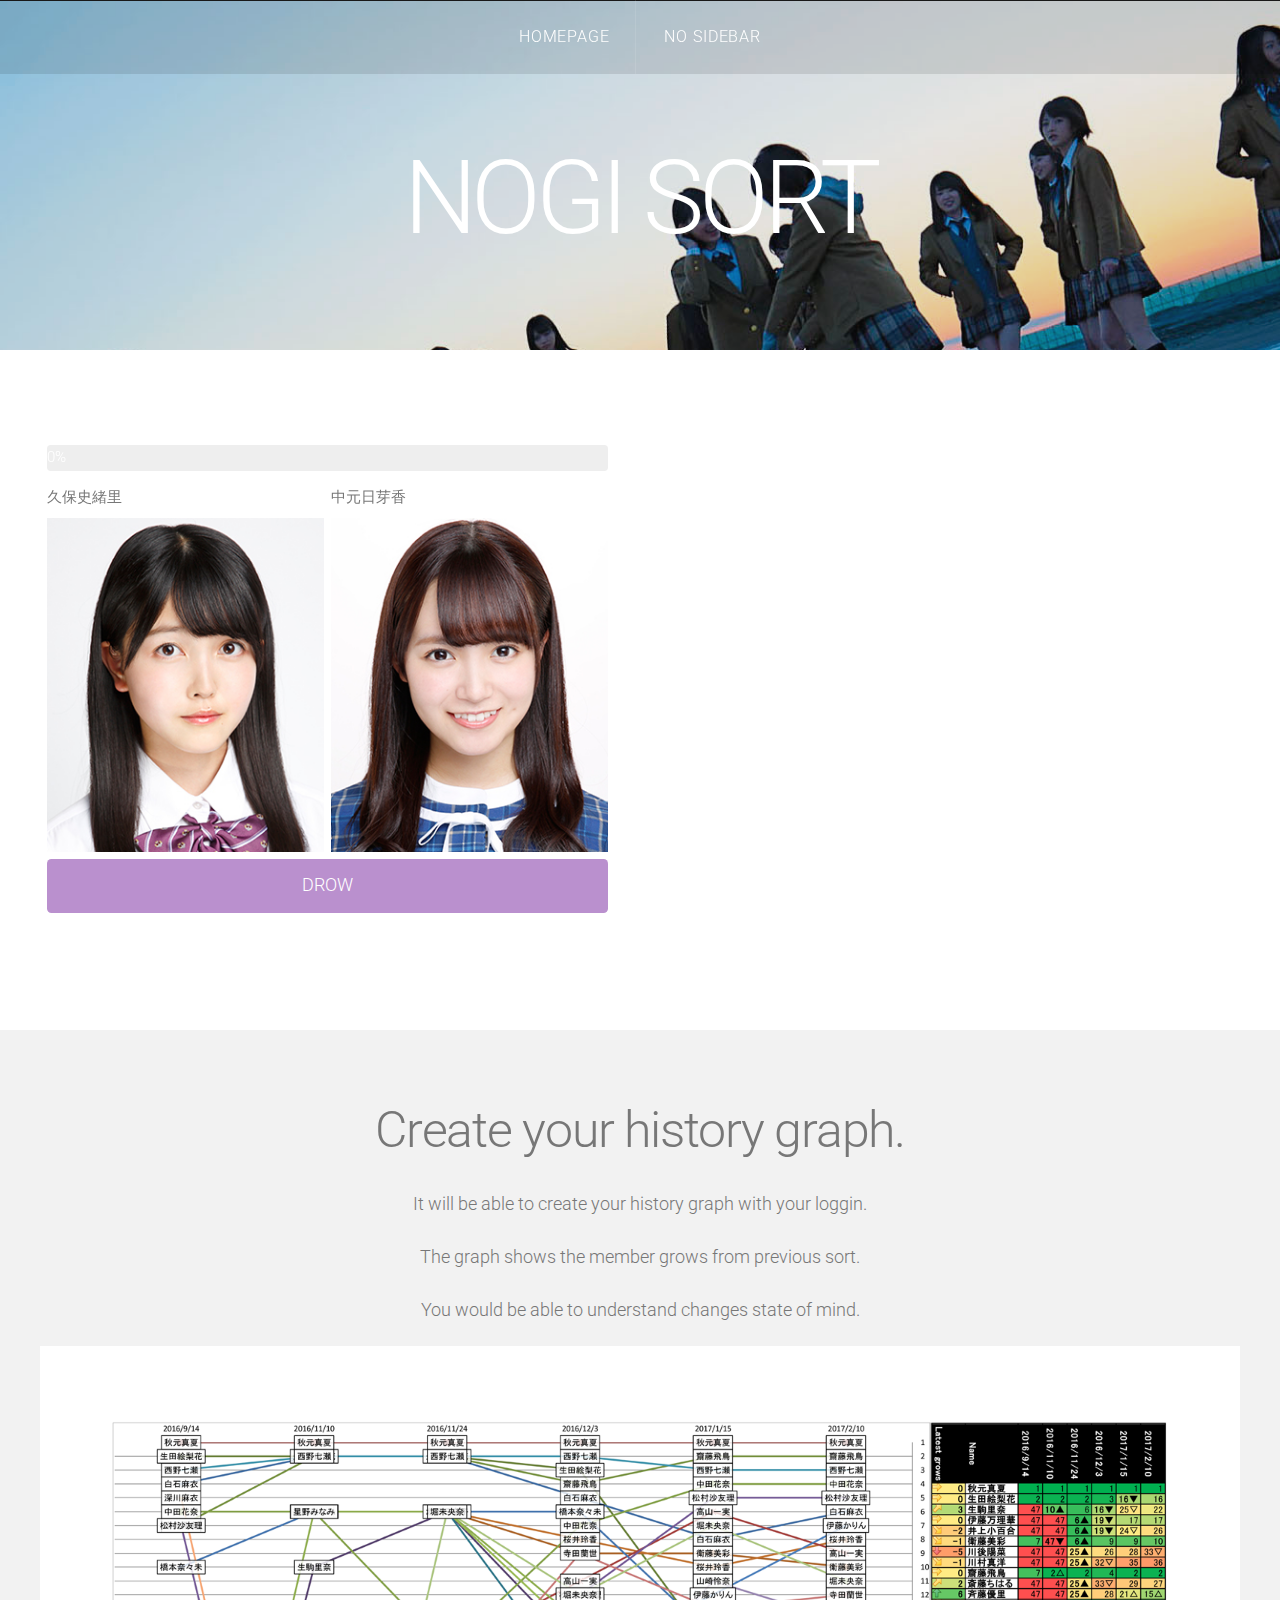
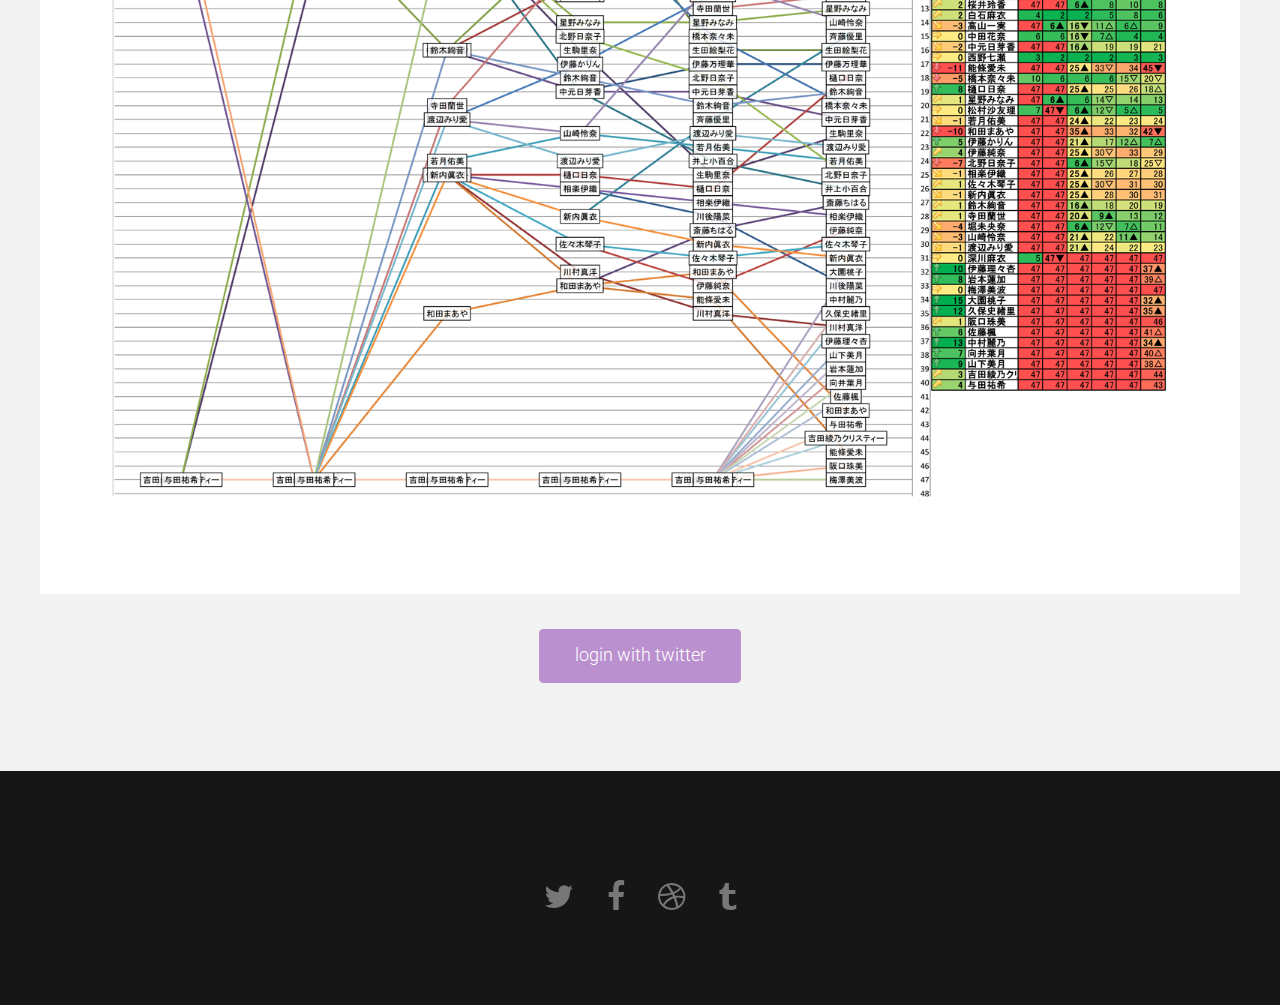
<file: mock/index.html>
<!DOCTYPE HTML>
<html>
	<head>
		<title>Nogi Sort</title>
		<meta http-equiv="content-type" content="text/html; charset=utf-8" />
		<meta name="description" content="" />
		<meta name="keywords" content="" />
		<link href='http://fonts.googleapis.com/css?family=Roboto:400,100,300,700,500,900' rel='stylesheet' type='text/css'>
		<script src="http://ajax.googleapis.com/ajax/libs/jquery/1.11.0/jquery.min.js"></script>
		<script src="js/skel.min.js"></script>
		<script src="js/skel-panels.min.js"></script>
		<script src="js/init.js"></script>
		<script src="js/modernizr.custom.js"></script>
		<script src="js/progressbar.js"></script>
		<link rel="stylesheet" type="text/css" href="css/bookblock.css" />
		<link rel="stylesheet" type="text/css" href="css/progressbar.css">
		<noscript>
			<link rel="stylesheet" href="css/skel-noscript.css" />
			<link rel="stylesheet" href="css/style.css" />
			<link rel="stylesheet" href="css/style-desktop.css" />
		</noscript>
	</head>
	<script type="text/javascript">
		var member1 = [], member2 = [];
		var isMember1BubbleStep = true, isMember2BubbleStep = false, isMergeStep = false;
		var sortedMember = [];
		var sortedMember1 = [], sortedMember2 = [];
		var tmp1;
		var cnt = 0;
		var prevFixCnt = 1;
		var memberLength = 0;
		var percentage = 0;
		var Member = function(key, name, img) {
			this.key = key;
			this.name = name;
			this.img = img;
		}
		var TempMember = function(member, battleRank, max, min) {
			this.member = member;
			this.battleRank = battleRank;
			this.max = max;
			this.min = min;
		}
		var members = [
			new Member(1, "秋元真夏", "images/nogi_prof/akimotomanatsu_prof.jpg"),
			new Member(2, "生田絵梨花", "images/nogi_prof/ikutaerika_prof.jpg"),
			new Member(3, "生駒里奈", "images/nogi_prof/ikomarina_prof.jpg"),
			new Member(4, "伊藤かりん", "images/nogi_prof/itoukarin_prof.jpg"),
			new Member(5, "伊藤純奈", "images/nogi_prof/itoujunna_prof.jpg"),
			new Member(6, "伊藤万理華", "images/nogi_prof/itoumarika_prof.jpg"),
			new Member(7, "井上小百合", "images/nogi_prof/inouesayuri_prof.jpg"),
			new Member(8, "衛藤美彩", "images/nogi_prof/etoumisa_prof.jpg"),
			new Member(9, "川後陽菜", "images/nogi_prof/kawagohina_prof.jpg"),
			new Member(10, "川村真洋", "images/nogi_prof/kawamuramahiro_prof.jpg"),
			new Member(11, "北野日奈子", "images/nogi_prof/kitanohinako_prof.jpg"),
			new Member(12, "齋藤飛鳥", "images/nogi_prof/saitouasuka_prof.jpg"),
			new Member(13, "斎藤ちはる", "images/nogi_prof/saitouchiharu_prof.jpg"),
			new Member(14, "斉藤優里", "images/nogi_prof/saitouyuuri_prof.jpg"),
			new Member(15, "相楽伊織", "images/nogi_prof/sagaraiori_prof.jpg"),
			new Member(16, "桜井玲香", "images/nogi_prof/sakuraireika_prof.jpg"),
			new Member(17, "佐々木琴子", "images/nogi_prof/sasakikotoko_prof.jpg"),
			new Member(18, "白石麻衣", "images/nogi_prof/shiraishimai_prof.jpg"),
			new Member(19, "新内眞衣", "images/nogi_prof/shinuchimai_prof.jpg"),
			new Member(20, "鈴木絢音", "images/nogi_prof/suzukiayane_prof.jpg"),
			new Member(21, "高山一実", "images/nogi_prof/takayamakazumi_prof.jpg"),
			new Member(22, "寺田蘭世", "images/nogi_prof/teradaranze_prof.jpg"),
			new Member(23, "中田花奈", "images/nogi_prof/nakadakana_prof.jpg"),
			new Member(24, "中元日芽香", "images/nogi_prof/nakamotohimeka_prof.jpg"),
			new Member(25, "西野七瀬", "images/nogi_prof/nishinonanase_prof.jpg"),
			new Member(26, "能條愛未", "images/nogi_prof/noujouami_prof.jpg"),
			new Member(27, "樋口日奈", "images/nogi_prof/higuchihina_prof.jpg"),
			new Member(28, "星野みなみ", "images/nogi_prof/hoshinominami_prof.jpg"),
			new Member(29, "堀未央奈", "images/nogi_prof/horimiona_prof.jpg"),
			new Member(30, "松村沙友理", "images/nogi_prof/matsumurasayuri_prof.jpg"),
			new Member(31, "山崎怜奈", "images/nogi_prof/yamazakirena_prof.jpg"),
			new Member(32, "若月佑美", "images/nogi_prof/wakatsukiyumi_prof.jpg"),
			new Member(33, "渡辺みり愛", "images/nogi_prof/watanabemiria_prof.jpg"),
			new Member(34, "和田まあや", "images/nogi_prof/wadamaaya_prof.jpg"),
			new Member(35, "伊藤理々杏", "images/nogi_prof/itouriria_prof.jpg"),
			new Member(36, "岩本蓮加", "images/nogi_prof/iwamotorenka_prof.jpg"),
			new Member(37, "梅澤美波", "images/nogi_prof/umezawaminami_prof.jpg"),
			new Member(38, "大園桃子", "images/nogi_prof/oozonomomoko_prof.jpg"),
			new Member(39, "久保史緒里", "images/nogi_prof/kuboshiori_prof.jpg"),
			new Member(40, "阪口珠美", "images/nogi_prof/sakaguchitamami_prof.jpg"),
			new Member(41, "佐藤楓", "images/nogi_prof/satoukaede_prof.jpg"),
			new Member(42, "中村麗乃", "images/nogi_prof/nakamurareno_prof.jpg"),
			new Member(43, "向井葉月", "images/nogi_prof/mukaihazuki_prof.jpg"),
			new Member(44, "山下美月", "images/nogi_prof/yamashitamizuki_prof.jpg"),
			new Member(45, "吉田綾乃クリスティー", "images/nogi_prof/yoshidaayanochristie_prof.jpg"),
			new Member(46, "与田祐希", "images/nogi_prof/yodayuuki_prof.jpg"),
			new Member(999, "深川麻衣", "images/nogi_prof/fukagawamai_prof.jpg"),
			new Member(998, "橋本奈々未", "images/nogi_prof/hashimotonanami_prof.jpg")
		];
		function preloadImg(memberArray) {
			for(var i = 0; i< memberArray.length; i++){
				$("<img>").attr("src", memberArray[i].img);
			}
		}
		function init() {
			preloadImg(members);
			memberLength = members.length;
			members = shuffle(members);
			member1 = members.slice(0, Math.floor(members.length / 2));
			member2 = members.slice(Math.floor(members.length / 2), members.length);
			members = member1;
			initTmpChampAndChallengerFromMembers();
		}
		function initTmpChampAndChallengerFromMembers() {
			var tmpChampion = members.pop();
			sortedMember[0] = [tmpChampion];
			var tmpChallenger = members.pop();
			tmp1 = new TempMember(tmpChallenger, 0, sortedMember.length, 0);
			updateDisplay(tmpChallenger, tmpChampion);
		}
		function initMergeFromMem12() {
			updateDisplay(sortedMember1[0][0], sortedMember2[0][0]);
		}
		function shuffle(array) {
			var n = array.length, t, i;
		  while (n) {
		    i = Math.floor(Math.random() * n--);
		    t = array[n];
		    array[n] = array[i];
		    array[i] = t;
		  }
		  return array;
		}
		function stepExecSort(isDrow, isLeftWin){
			updatePercentage();
			if (isMergeStep) {
				var isFinishMerge = pushSortedAndPrepareNextIfNeeded4Merge(isDrow, isLeftWin);
				if (isFinishMerge) {
					finishedSort();
					return true;
				}
				initMergeFromMem12();
			} else {
				updateMaxMin(isDrow, isLeftWin);
				var isFinishedBubbleSort = pushSortedAndPrepareNextTmpIfNeeded4Bubble(isDrow, isLeftWin);
				if (isFinishedBubbleSort) {
					finishedBubbleSort();
					return false;
				}
				prepareNextBattle();
			}
			return false;
		}
		function updatePercentage() {
			if (isMember1BubbleStep) {
				percentage = Math.floor(40 * (memberLength / 2 - members.length - 1) / (memberLength / 2)
				+ 40 / (memberLength / 2) * ((cnt - prevFixCnt) / (Math.LOG2E * Math.log(sortedMember.length) + 1)));
			} else if (isMember2BubbleStep) {
				percentage = Math.floor(40 + 40 * (memberLength / 2 - members.length - 1) / (memberLength / 2)
				+ 40 / (memberLength / 2) * ((cnt - prevFixCnt) / (Math.LOG2E * Math.log(sortedMember.length) + 1)));
			} else if (isMergeStep) {
				percentage = Math.floor(80 + 20 * (memberLength - (sortedMember1.length + sortedMember2.length)) / memberLength);
			}
		}
		function updateMaxMin(isDrow, isLeftWin) {
			if (isDrow) {
				tmp1.max = tmp1.battleRank;
				tmp1.min = tmp1.battleRank;
				return;
			}
			if (isLeftWin) {
				tmp1.max = tmp1.battleRank;
			} else {
				tmp1.min = tmp1.battleRank + 1;
			}
		}
		function pushSortedAndPrepareNextTmpIfNeeded4Bubble(isDrow, isLeftWin) {
			var isPushed = false;
			if (tmp1.max == tmp1.min) {
				if (isDrow) {
					sortedMember[tmp1.min].push(tmp1.member);
				} else {
					// it means fixed rank
					sortedMember.splice(tmp1.min, 0, [tmp1.member]);
				}
				isPushed = true;
			}

			if (isPushed) {
				prevFixCnt = cnt;
				// prepare next temp
				if (members.length == 0) {
					// it means sorted all member now finished sort
					return true;
				}
				var nextMember = members.pop();
				tmp1 = new TempMember(nextMember, Math.floor(sortedMember.length / 2), sortedMember.length, 0);
			} else {
				tmp1.battleRank = Math.floor((tmp1.max + tmp1.min) / 2)
			}
			return false;
		}
		function pushSortedAndPrepareNextIfNeeded4Merge(isDrow, isLeftWin) {
			if (isDrow) {
				sortedMember.push(sortedMember1.shift().concat(sortedMember2.shift()));
			} else if (isLeftWin) {
				sortedMember.push(sortedMember1.shift());
				if (sortedMember1 == 0) {
					sortedMember = sortedMember.concat(sortedMember2);
					sortedMember2 = [];
				}
			} else {
				sortedMember.push(sortedMember2.shift());
				if (sortedMember2 == 0) {
					sortedMember = sortedMember.concat(sortedMember1);
					sortedMember1 = [];
				}
			}
			if (sortedMember1.length == 0 && sortedMember2.length == 0) {
				return true;
			} else {
				return false;
			}
		}
		function prepareNextBattle() {
			var nextTargetRank = tmp1.battleRank;
			updateDisplay(tmp1.member, sortedMember[nextTargetRank][0]);
		}
		function finishedBubbleSort() {
			if (isMember1BubbleStep) {
				isMember1BubbleStep = false;
				isMember2BubbleStep = true;
				members = member2;
				sortedMember1 = sortedMember;
				sortedMember = []
				initTmpChampAndChallengerFromMembers();
			} else if (isMember2BubbleStep) {
				isMember2BubbleStep = false;
				isMergeStep = true;
				sortedMember2 = sortedMember;
				sortedMember = [];
				initMergeFromMem12();
			}
		}
		function finishedSort() {
			var html =
				"<table>" +
					"<tr>" +
						"<th>Rank</th>" +
						"<th>Name</th>" +
					"</tr>";

			for (var i = 0, rank = 1; i < sortedMember.length; i++) {
				var thisRank = rank;
				for (var j = 0; j < sortedMember[i].length; j++, rank++) {
					html = html +
						"<tr>" +
							"<td>" + thisRank + "</td>" +
							"<td>" + sortedMember[i][j].name + "</td>" +
						"</tr>";
				}
			}
			html = html +	"</table>";
			progressBar(100, $('#progressBar'));
			var sorterArea = document.getElementById("bb-custom-grid");
			sorterArea.innerHTML = html;
		}
		$(document).ready(function(){
			init();
		});
		$(window).load(function() {
			var image1BookBlock = $('#image1BookBlock');
			var image2BookBlock = $('#image2BookBlock');
			image1BookBlock.height($('#member1_2_img').height());
			image1BookBlock.width($('#member1_2_img').width());
			image2BookBlock.height($('#member1_2_img').height());
			image2BookBlock.width($('#member1_2_img').width());
		});
		function leftImgClick() {
			return stepExecSort(false, true);
	  }
		function rightImgClick() {
			return stepExecSort(false, false);
	  }
		function drowClick() {
			return stepExecSort(true, false);
	  }
		function updateDisplay(member1, member2) {
			cnt++;
			progressBar(percentage, $('#progressBar'));
			var mem1Name = document.getElementById("member1_name");
			mem1Name.innerHTML = member1.name;
			var mem2Name = document.getElementById("member2_name");
			mem2Name.innerHTML = member2.name;
			var mem1_1Img = document.getElementById("member1_1_img");
			var mem1_2Img = document.getElementById("member1_2_img");
			var mem2_1Img = document.getElementById("member2_1_img");
			var mem2_2Img = document.getElementById("member2_2_img");
			mem1_1Img.src = mem1_2Img.src;
			mem1_2Img.src = member1.img;
			mem2_1Img.src = mem2_2Img.src;
			mem2_2Img.src = member2.img;
		}
  </script>
	<body>
	<!-- Header -->
		<div id="header">
			<div id="nav-wrapper">
				<!-- Nav -->
				<nav id="nav">
					<ul>
						<li><a href="index.html">Homepage</a></li>
						<li class="active"><a href="no-sidebar.html">No Sidebar</a></li>
					</ul>
				</nav>
			</div>
			<div class="container">

				<!-- Logo -->
				<div id="logo">
					<h1><a href="#">NOGI SORT</a></h1>
				</div>
			</div>
		</div>
	<!-- Header -->

	<!-- Main -->
		<div id="main">
			<div id="content" class="container">

				<div class="row">
					<section class="6u">
						<div id="progressBar" class="default"><div></div></div>
						<ul class="bb-custom-grid" id="bb-custom-grid">
							<table width="100%">
								<tr>
									<td>
										<div id="member1_name">秋元真夏</div>
									</td>
									<td>
										<div id="member2_name">斎藤飛鳥</div>
									</td>
								</tr>
								<tr>
									<td width="50%">
										<div class="bb-bookblock" id="image1BookBlock">
											<div class="bb-item"><a href ="JavaScript:" class="image nogi"><img id="member1_1_img" src="images/nogi_prof/akimotomanatsu_prof.jpg"></a></div>
											<div class="bb-item"><a href ="JavaScript:" class="image nogi"><img id="member1_2_img" src="images/nogi_prof/etoumisa_prof.jpg"></a></div>
										</div>
									</td>
									<td width="50%">
										<div class="bb-bookblock" id="image2BookBlock">
											<div class="bb-item"><a href ="JavaScript:" class="image nogi"><img id="member2_1_img" src="images/nogi_prof/fukagawamai_prof.jpg"></a></div>
											<div class="bb-item"><a href ="JavaScript:" class="image nogi"><img id="member2_2_img" src="images/nogi_prof/hashimotonanami_prof.jpg"></a></div>
										</div>
									</td>
								</tr>
									<td colspan="2">
										<a href="JavaScript:" class="button drow" id="drowButton">DROW</a>
									</td>
								<tr>
							</tr>
							</table>
						</ul>
					</section>
					</div>
				</div>
			</div>
		</div>

	<!-- Featured -->
		<div id="featured">
			<div class="container">
				<header>
					<h2>Create your history graph.</h2>
				</header>
				<p>It will be able to create your history graph with your loggin.</p>
				<p>The graph shows the member grows from previous sort.</p>
				<p>You would be able to understand changes state of mind.</p>
				<a href="#" class="image nogi"><img src="images/sample_graph.png" alt=""></a>
				<a href="#" class="button button-style1">login with twitter</a>

			</div>
		</div>

	<!-- Tweet
		<div id="tweet">
			<div class="container">
				<section>
					<blockquote>&ldquo;May the Nogizaka 46 be with you...&rdquo;</blockquote>
				</section>
			</div>
		</div>
	<!-- /Tweet -->

	<!-- Footer -->
		<div id="footer">
			<div class="container">
				<section>
					<ul class="contact">
						<li><a href="#" class="fa fa-twitter"><span>Twitter</span></a></li>
						<li class="active"><a href="#" class="fa fa-facebook"><span>Facebook</span></a></li>
						<li><a href="#" class="fa fa-dribbble"><span>Pinterest</span></a></li>
						<li><a href="#" class="fa fa-tumblr"><span>Google+</span></a></li>
					</ul>
				</section>
			</div>
		</div>
		<!-- /Footer -->
		<script src="js/jquerypp.custom.js"></script>
		<script src="js/jquery.bookblock.js"></script>
		<script>
			var Page = (function() {
				var $grid = $( '#bb-custom-grid' );
				var executeAnimationIfNeeded = function(){
					if($('#member1_1_img').attr("src").indexOf($('#member1_2_img').attr("src")) < 0) {
						$('#image1BookBlock').bookblock('next');
					}
					if($('#member2_1_img').attr("src").indexOf($('#member2_2_img').attr("src")) < 0) {
						$('#image2BookBlock').bookblock('next');
					}
				}
				$('#image1BookBlock').on('click',function(){
					if(!leftImgClick()) {
						executeAnimationIfNeeded();
					}
				});
				$('#image2BookBlock').on('click',function(){
					if(!rightImgClick()) {
						executeAnimationIfNeeded();
					}
				});
				$('#drowButton').on('click',function(){
					if(!drowClick()) {
						executeAnimationIfNeeded();
					}
				});
				return {
					init : function() {
						$grid.find( 'div.bb-bookblock' ).each( function( i ) {
							var $bookBlock = $( this ),
								bb = $bookBlock.bookblock( {
									speed : 200,
									shadows : true
								} );
						});
					}
				};

			})();
		</script>
		<script>
				Page.init();
		</script>
	</body>
</html>
</file>
<file: mock/css/bookblock.css>
.bb-bookblock {
	/*width: auto;
	height: auto;*/
	margin: 0;
	position: relative;
	z-index: 100;
	-webkit-perspective: 1300px;
	perspective: 1300px;
	-webkit-backface-visibility: hidden;
	backface-visibility: hidden;
}

/*.bb-bookblock {
	width: 400px;
	height: 300px;
	margin: 0 auto;
	position: relative;
	z-index: 100;
	-webkit-perspective: 1300px;
	perspective: 1300px;
	-webkit-backface-visibility: hidden;
	backface-visibility: hidden;
}*/

.bb-page {
	position: absolute;
	-webkit-transform-style: preserve-3d;
	transform-style: preserve-3d;
	-webkit-transition-property: -webkit-transform;
	transition-property: transform;
}

.bb-vertical .bb-page {
	width: 50%;
	height: 100%;
	left: 50%;
	-webkit-transform-origin: left center;
	transform-origin: left center;
}

.bb-horizontal .bb-page {
	width: 100%;
	height: 50%;
	top: 50%;
	-webkit-transform-origin: center top;
	transform-origin: center top;
}

.bb-page > div,
.bb-outer,
.bb-content,
.bb-inner {
	position: absolute;
	height: 100%;
	width: 100%;
	top: 0;
	left: 0;
	-webkit-backface-visibility: hidden;
	backface-visibility: hidden;
}

.bb-vertical .bb-content {
	width: 200%;
}

.bb-horizontal .bb-content {
	height: 200%;
}

.bb-page > div {
	width: 100%;
	-webkit-transform-style: preserve-3d;
	transform-style: preserve-3d;
}

.bb-vertical .bb-back {
	-webkit-transform: rotateY(-180deg);
	transform: rotateY(-180deg);
}

.bb-horizontal .bb-back {
	-webkit-transform: rotateX(-180deg);
	transform: rotateX(-180deg);
}

.bb-outer {
	width: 100%;
	overflow: hidden;
	z-index: 999;
}

.bb-overlay,
.bb-flipoverlay {
	background-color: rgba(0, 0, 0, 0.7);
	position: absolute;
	top: 0px;
	left: 0px;
	width: 100%;
	height: 100%;
	opacity: 0;
}

.bb-flipoverlay {
	background-color: rgba(0, 0, 0, 0.2);
}

.bb-bookblock.bb-vertical > div.bb-page:first-child,
.bb-bookblock.bb-vertical > div.bb-page:first-child .bb-back {
	-webkit-transform: rotateY(180deg);
	transform: rotateY(180deg);
}

.bb-bookblock.bb-horizontal > div.bb-page:first-child,
.bb-bookblock.bb-horizontal > div.bb-page:first-child .bb-back {
	-webkit-transform: rotateX(180deg);
	transform: rotateX(180deg);
}

/* Content display */
.bb-content {
	background: #fff;
}

.bb-vertical .bb-front .bb-content {
	left: -100%;
}

.bb-horizontal .bb-front .bb-content {
	top: -100%;
}

/* Flipping classes */
.bb-vertical .bb-flip-next,
.bb-vertical .bb-flip-initial {
	-webkit-transform: rotateY(-180deg);
	transform: rotateY(-180deg);
}

.bb-vertical .bb-flip-prev {
	-webkit-transform: rotateY(0deg);
	transform: rotateY(0deg);
}

.bb-horizontal .bb-flip-next,
.bb-horizontal .bb-flip-initial {
	-webkit-transform: rotateX(180deg);
	transform: rotateX(180deg);
}

.bb-horizontal .bb-flip-prev {
	-webkit-transform: rotateX(0deg);
	transform: rotateX(0deg);
}

.bb-vertical .bb-flip-next-end {
	-webkit-transform: rotateY(-15deg);
	transform: rotateY(-15deg);
}

.bb-vertical .bb-flip-prev-end {
	-webkit-transform: rotateY(-165deg);
	transform: rotateY(-165deg);
}

.bb-horizontal .bb-flip-next-end {
	-webkit-transform: rotateX(15deg);
	transform: rotateX(15deg);
}

.bb-horizontal .bb-flip-prev-end {
	-webkit-transform: rotateX(165deg);
	transform: rotateX(165deg);
}

/*.bb-item {
	width: 100%;
	height: 100%;
	position: absolute;
	top: 0;
	left: 0;
	display: none;
	background: #fff;
}*/

/* No JS */
.no-js .bb-bookblock,
.no-js ul.bb-custom-grid li {
	width: auto;
	height: auto;
}

/*.no-js .bb-item {
	display: block;
	position: relative;
}*/
</file>
<file: mock/css/progressbar.css>
.default {
	margin:0.5em;
	background: #eee;
	/*border: 1px solid #111;*/
	border-radius: 0.25em;
	overflow: hidden;
	/*box-shadow: 0 0 5px #333;*/
}
/*.default {
	background: #292929;
	border: 1px solid #111;
	border-radius: 5px;
	overflow: hidden;
	box-shadow: 0 0 5px #333;
}*/
.default div {
	background-color: #BA90CE;
	background: -webkit-gradient(linear, 0% 0%, 0% 100%, from(#BA90CE), to(#BA90CE));
	background: -webkit-linear-gradient(top, #BA90CE, #BA90CE);
	background: -moz-linear-gradient(top, #BA90CE, #BA90CE);
	background: -ms-linear-gradient(top, #BA90CE, #BA90CE);
	background: -o-linear-gradient(top, #BA90CE, #BA90CE);
	color: #fff !important;
}
</file>
<file: mock/css/style.css>
/*
	Linear by TEMPLATED
    templated.co @templatedco
    Released for free under the Creative Commons Attribution 3.0 license (templated.co/license)
*/

@charset 'UTF-8';

@font-face{font-family:'FontAwesome';src:url('font/fontawesome-webfont.eot?v=4.0.1');src:url('font/fontawesome-webfont.eot?#iefix&v=4.0.1') format('embedded-opentype'),url('font/fontawesome-webfont.woff?v=4.0.1') format('woff'),url('font/fontawesome-webfont.ttf?v=4.0.1') format('truetype'),url('font/fontawesome-webfont.svg?v=4.0.1#fontawesomeregular') format('svg');font-weight:normal;font-style:normal}

/*********************************************************************************/
/* Basic                                                                         */
/*********************************************************************************/

	body
	{
		margin: 0;
		padding: 0;
		background: #161616;
	}

	body,input,textarea,select
	{
		font-family: 'Roboto', sans-serif;
		font-size: 11pt;
		font-weight: 300;
		line-height: 1.75em;
		color: #777;
	}

	h1,h2,h3,h4,h5,h6
	{
		font-weight: 300;
		color: #777;
	}

		h2
		{
			letter-spacing: -0.025em;
		}

		h1 a, h2 a, h3 a, h4 a, h5 a, h6 a
		{
			color: inherit;
			text-decoration: none;
		}

	strong, b
	{
		font-weight: 500;
		color: #000000;
	}

	em, i
	{
		font-style: italic;
	}

	a
	{
		text-decoration: none;
		color: #80BA8E;
	}

	a:hover
	{
		text-decoration: underline;
	}

	sub
	{
		position: relative;
		top: 0.5em;
		font-size: 0.8em;
	}

	sup
	{
		position: relative;
		top: -0.5em;
		font-size: 0.8em;
	}

	hr
	{
		border: 0;
		border-top: solid 1px #ddd;
		margin: 6em 0 0 0;
		padding: 6em 0 0 0;
	}

	table
	{
		border-collapse:separate;
		border-spacing:0.5em;
	}

	blockquote
	{
		border-left: solid 0.5em #ddd;
		padding: 1em 0 1em 2em;
		font-style: italic;
	}

	p, ul, ol, dl, table
	{
		margin-bottom: 1em;
	}

	header
	{
		margin-bottom: 1.6em;
	}

		header h2
		{
		}

		header .byline
		{
			display: block;
			margin: 1.5em 0 0 0;
			padding: 0 0 0.5em 0;
		}

	footer
	{
		margin-top: 1em;
	}

	br.clear
	{
		clear: both;
	}

	.pennant
	{
		color: #bbb;
	}

	/* Sections/Articles */

		section,
		article
		{
			margin-bottom: 3em;
		}

		section > :last-child,
		article > :last-child
		{
			margin-bottom: 0;
		}

		section:last-child,
		article:last-child
		{
			margin-bottom: 0;
		}

		.row > section,
		.row > article
		{
			margin-bottom: 0;
		}

	/* Images */

		.image
		{
			display: inline-block;
		}

			.image img
			{
				display: block;
				width: 100%;
			}

			/*.image.nogi
			{
				float: center;
				margin: 0 0.5em 0 0;
			}*/

			.image.featured
			{
				display: block;
				width: 100%;
				margin: 0 0 2em 0;
			}

			.image.full
			{
				display: block;
				width: 100%;
				margin-bottom: 2em;
			}

			.image.left
			{
				float: left;
				margin: 0 2em 2em 0;
			}

			.image.centered
			{
				display: block;
				margin: 0 0 2em 0;
			}

				.image.centered img
				{
					margin: 0 auto;
					width: auto;
				}

	/* Lists */

		ul.default
		{
			margin: 0;
			padding: 0em 0em 1.5em 0em;
			list-style: none;
		}

			ul.default li
			{
				padding: 0.60em 0em;
				font-size: 0.95em;
				border-top: 1px solid;
				border-color: rgba(0,0,0,.1);
			}

			ul.default li:first-child
			{
				padding-top: 0;
				border-top: none;
			}

			ul.default {
			}

		ul.style li {
			margin: 0;
			padding: 2em 0em 1.5em 0em;
			border-top: 1px solid;
			border-color: rgba(0,0,0,.1);
		}

		ul.style li:first-child
		{
			padding-top: 0;
			border-top: none;
		}

		ul.style img {
			float: left;
			margin-right: 20px;
		}

		ul.style a {
			color: #434343;
		}

		ul.style .posted {
			padding: 0em 0em 1em 0em;
			letter-spacing: 1px;
			text-transform: uppercase;
			font-size: 8pt;
			color: #A2A2A2;
		}

		ul.style .first {
			padding-top: 0px;
			border-top: none;
		}


	/* Buttons */

	.button
	{
		position: relative;
		display: inline-block;
		background: #BA90CE;
		padding: 0.8em 2em;
		text-decoration: none !important;
		font-size: 1.2em;
		font-weight: 300;
		color: #FFF !important;
		-moz-transition: color 0.35s ease-in-out, background-color 0.35s ease-in-out;
		-webkit-transition: color 0.35s ease-in-out, background-color 0.35s ease-in-out;
		-o-transition: color 0.35s ease-in-out, background-color 0.35s ease-in-out;
		-ms-transition: color 0.35s ease-in-out, background-color 0.35s ease-in-out;
		transition: color 0.35s ease-in-out, background-color 0.35s ease-in-out;
		text-align: center;
		border-radius: 0.25em;
	}

	.button:hover
	{
		background: #AA80CE;
		color: #FFF !important;
	}
/*bk original
	.button
	{
		position: relative;
		display: inline-block;
		background: #80BA8E;
		padding: 0.8em 2em;
		text-decoration: none !important;
		font-size: 1.2em;
		font-weight: 300;
		color: #FFF !important;
		-moz-transition: color 0.35s ease-in-out, background-color 0.35s ease-in-out;
		-webkit-transition: color 0.35s ease-in-out, background-color 0.35s ease-in-out;
		-o-transition: color 0.35s ease-in-out, background-color 0.35s ease-in-out;
		-ms-transition: color 0.35s ease-in-out, background-color 0.35s ease-in-out;
		transition: color 0.35s ease-in-out, background-color 0.35s ease-in-out;
		text-align: center;
		border-radius: 0.25em;
	}

	.button:hover
	{
		background: #70AA7E;
		color: #FFF !important;
	}
*/

/*********************************************************************************/
/* Icons                                                                         */
/* Powered by Font Awesome by Dave Gandy | http://fontawesome.io                 */
/* Licensed under the SIL OFL 1.1 (font), MIT (CSS)                              */
/*********************************************************************************/

	.fa
	{
		text-decoration: none;
	}

		.fa.solo
		{
		}

			.fa.solo span
			{
				display: none;
			}

		.fa:before
		{
			display:inline-block;
			font-family: FontAwesome;
			font-size: 1.25em;
			text-decoration: none;
			font-style: normal;
			font-weight: normal;
			line-height: 1;
			-webkit-font-smoothing:antialiased;
			-moz-osx-font-smoothing:grayscale;
		}

		.fa-lg{font-size:1.3333333333333333em;line-height:.75em;vertical-align:-15%}
		.fa-2x{font-size:2em}
		.fa-3x{font-size:3em}
		.fa-4x{font-size:4em}
		.fa-5x{font-size:5em}
		.fa-fw{width:1.2857142857142858em;text-align:center}
		.fa-ul{padding-left:0;margin-left:2.142857142857143em;list-style-type:none}.fa-ul>li{position:relative}
		.fa-li{position:absolute;left:-2.142857142857143em;width:2.142857142857143em;top:.14285714285714285em;text-align:center}.fa-li.fa-lg{left:-1.8571428571428572em}
		.fa-border{padding:.2em .25em .15em;border:solid .08em #eee;border-radius:.1em}
		.pull-right{float:right}
		.pull-left{float:left}
		.fa.pull-left{margin-right:.3em}
		.fa.pull-right{margin-left:.3em}
		.fa-spin{-webkit-animation:spin 2s infinite linear;-moz-animation:spin 2s infinite linear;-o-animation:spin 2s infinite linear;animation:spin 2s infinite linear}
		@-moz-keyframes spin{0%{-moz-transform:rotate(0deg)} 100%{-moz-transform:rotate(359deg)}}@-webkit-keyframes spin{0%{-webkit-transform:rotate(0deg)} 100%{-webkit-transform:rotate(359deg)}}@-o-keyframes spin{0%{-o-transform:rotate(0deg)} 100%{-o-transform:rotate(359deg)}}@-ms-keyframes spin{0%{-ms-transform:rotate(0deg)} 100%{-ms-transform:rotate(359deg)}}@keyframes spin{0%{transform:rotate(0deg)} 100%{transform:rotate(359deg)}}.fa-rotate-90{filter:progid:DXImageTransform.Microsoft.BasicImage(rotation=1);-webkit-transform:rotate(90deg);-moz-transform:rotate(90deg);-ms-transform:rotate(90deg);-o-transform:rotate(90deg);transform:rotate(90deg)}
		.fa-rotate-180{filter:progid:DXImageTransform.Microsoft.BasicImage(rotation=2);-webkit-transform:rotate(180deg);-moz-transform:rotate(180deg);-ms-transform:rotate(180deg);-o-transform:rotate(180deg);transform:rotate(180deg)}
		.fa-rotate-270{filter:progid:DXImageTransform.Microsoft.BasicImage(rotation=3);-webkit-transform:rotate(270deg);-moz-transform:rotate(270deg);-ms-transform:rotate(270deg);-o-transform:rotate(270deg);transform:rotate(270deg)}
		.fa-flip-horizontal{filter:progid:DXImageTransform.Microsoft.BasicImage(rotation=0, mirror=1);-webkit-transform:scale(-1, 1);-moz-transform:scale(-1, 1);-ms-transform:scale(-1, 1);-o-transform:scale(-1, 1);transform:scale(-1, 1)}
		.fa-flip-vertical{filter:progid:DXImageTransform.Microsoft.BasicImage(rotation=2, mirror=1);-webkit-transform:scale(1, -1);-moz-transform:scale(1, -1);-ms-transform:scale(1, -1);-o-transform:scale(1, -1);transform:scale(1, -1)}
		.fa-stack{position:relative;display:inline-block;width:2em;height:2em;line-height:2em;vertical-align:middle}
		.fa-stack-1x,.fa-stack-2x{position:absolute;left:0;width:100%;text-align:center}
		.fa-stack-1x{line-height:inherit}
		.fa-stack-2x{font-size:2em}
		.fa-inverse{color:#fff}
		.fa-glass:before{content:"\f000"}
		.fa-music:before{content:"\f001"}
		.fa-search:before{content:"\f002"}
		.fa-envelope-o:before{content:"\f003"}
		.fa-heart:before{content:"\f004"}
		.fa-star:before{content:"\f005"}
		.fa-star-o:before{content:"\f006"}
		.fa-user:before{content:"\f007"}
		.fa-film:before{content:"\f008"}
		.fa-th-large:before{content:"\f009"}
		.fa-th:before{content:"\f00a"}
		.fa-th-list:before{content:"\f00b"}
		.fa-check:before{content:"\f00c"}
		.fa-times:before{content:"\f00d"}
		.fa-search-plus:before{content:"\f00e"}
		.fa-search-minus:before{content:"\f010"}
		.fa-power-off:before{content:"\f011"}
		.fa-signal:before{content:"\f012"}
		.fa-gear:before,.fa-cog:before{content:"\f013"}
		.fa-trash-o:before{content:"\f014"}
		.fa-home:before{content:"\f015"}
		.fa-file-o:before{content:"\f016"}
		.fa-clock-o:before{content:"\f017"}
		.fa-road:before{content:"\f018"}
		.fa-download:before{content:"\f019"}
		.fa-arrow-circle-o-down:before{content:"\f01a"}
		.fa-arrow-circle-o-up:before{content:"\f01b"}
		.fa-inbox:before{content:"\f01c"}
		.fa-play-circle-o:before{content:"\f01d"}
		.fa-rotate-right:before,.fa-repeat:before{content:"\f01e"}
		.fa-refresh:before{content:"\f021"}
		.fa-list-alt:before{content:"\f022"}
		.fa-lock:before{content:"\f023"}
		.fa-flag:before{content:"\f024"}
		.fa-headphones:before{content:"\f025"}
		.fa-volume-off:before{content:"\f026"}
		.fa-volume-down:before{content:"\f027"}
		.fa-volume-up:before{content:"\f028"}
		.fa-qrcode:before{content:"\f029"}
		.fa-barcode:before{content:"\f02a"}
		.fa-tag:before{content:"\f02b"}
		.fa-tags:before{content:"\f02c"}
		.fa-book:before{content:"\f02d"}
		.fa-bookmark:before{content:"\f02e"}
		.fa-print:before{content:"\f02f"}
		.fa-camera:before{content:"\f030"}
		.fa-font:before{content:"\f031"}
		.fa-bold:before{content:"\f032"}
		.fa-italic:before{content:"\f033"}
		.fa-text-height:before{content:"\f034"}
		.fa-text-width:before{content:"\f035"}
		.fa-align-left:before{content:"\f036"}
		.fa-align-center:before{content:"\f037"}
		.fa-align-right:before{content:"\f038"}
		.fa-align-justify:before{content:"\f039"}
		.fa-list:before{content:"\f03a"}
		.fa-dedent:before,.fa-outdent:before{content:"\f03b"}
		.fa-indent:before{content:"\f03c"}
		.fa-video-camera:before{content:"\f03d"}
		.fa-picture-o:before{content:"\f03e"}
		.fa-pencil:before{content:"\f040"}
		.fa-map-marker:before{content:"\f041"}
		.fa-adjust:before{content:"\f042"}
		.fa-tint:before{content:"\f043"}
		.fa-edit:before,.fa-pencil-square-o:before{content:"\f044"}
		.fa-share-square-o:before{content:"\f045"}
		.fa-check-square-o:before{content:"\f046"}
		.fa-move:before{content:"\f047"}
		.fa-step-backward:before{content:"\f048"}
		.fa-fast-backward:before{content:"\f049"}
		.fa-backward:before{content:"\f04a"}
		.fa-play:before{content:"\f04b"}
		.fa-pause:before{content:"\f04c"}
		.fa-stop:before{content:"\f04d"}
		.fa-forward:before{content:"\f04e"}
		.fa-fast-forward:before{content:"\f050"}
		.fa-step-forward:before{content:"\f051"}
		.fa-eject:before{content:"\f052"}
		.fa-chevron-left:before{content:"\f053"}
		.fa-chevron-right:before{content:"\f054"}
		.fa-plus-circle:before{content:"\f055"}
		.fa-minus-circle:before{content:"\f056"}
		.fa-times-circle:before{content:"\f057"}
		.fa-check-circle:before{content:"\f058"}
		.fa-question-circle:before{content:"\f059"}
		.fa-info-circle:before{content:"\f05a"}
		.fa-crosshairs:before{content:"\f05b"}
		.fa-times-circle-o:before{content:"\f05c"}
		.fa-check-circle-o:before{content:"\f05d"}
		.fa-ban:before{content:"\f05e"}
		.fa-arrow-left:before{content:"\f060"}
		.fa-arrow-right:before{content:"\f061"}
		.fa-arrow-up:before{content:"\f062"}
		.fa-arrow-down:before{content:"\f063"}
		.fa-mail-forward:before,.fa-share:before{content:"\f064"}
		.fa-resize-full:before{content:"\f065"}
		.fa-resize-small:before{content:"\f066"}
		.fa-plus:before{content:"\f067"}
		.fa-minus:before{content:"\f068"}
		.fa-asterisk:before{content:"\f069"}
		.fa-exclamation-circle:before{content:"\f06a"}
		.fa-gift:before{content:"\f06b"}
		.fa-leaf:before{content:"\f06c"}
		.fa-fire:before{content:"\f06d"}
		.fa-eye:before{content:"\f06e"}
		.fa-eye-slash:before{content:"\f070"}
		.fa-warning:before,.fa-exclamation-triangle:before{content:"\f071"}
		.fa-plane:before{content:"\f072"}
		.fa-calendar:before{content:"\f073"}
		.fa-random:before{content:"\f074"}
		.fa-comment:before{content:"\f075"}
		.fa-magnet:before{content:"\f076"}
		.fa-chevron-up:before{content:"\f077"}
		.fa-chevron-down:before{content:"\f078"}
		.fa-retweet:before{content:"\f079"}
		.fa-shopping-cart:before{content:"\f07a"}
		.fa-folder:before{content:"\f07b"}
		.fa-folder-open:before{content:"\f07c"}
		.fa-resize-vertical:before{content:"\f07d"}
		.fa-resize-horizontal:before{content:"\f07e"}
		.fa-bar-chart-o:before{content:"\f080"}
		.fa-twitter-square:before{content:"\f081"}
		.fa-facebook-square:before{content:"\f082"}
		.fa-camera-retro:before{content:"\f083"}
		.fa-key:before{content:"\f084"}
		.fa-gears:before,.fa-cogs:before{content:"\f085"}
		.fa-comments:before{content:"\f086"}
		.fa-thumbs-o-up:before{content:"\f087"}
		.fa-thumbs-o-down:before{content:"\f088"}
		.fa-star-half:before{content:"\f089"}
		.fa-heart-o:before{content:"\f08a"}
		.fa-sign-out:before{content:"\f08b"}
		.fa-linkedin-square:before{content:"\f08c"}
		.fa-thumb-tack:before{content:"\f08d"}
		.fa-external-link:before{content:"\f08e"}
		.fa-sign-in:before{content:"\f090"}
		.fa-trophy:before{content:"\f091"}
		.fa-github-square:before{content:"\f092"}
		.fa-upload:before{content:"\f093"}
		.fa-lemon-o:before{content:"\f094"}
		.fa-phone:before{content:"\f095"}
		.fa-square-o:before{content:"\f096"}
		.fa-bookmark-o:before{content:"\f097"}
		.fa-phone-square:before{content:"\f098"}
		.fa-twitter:before{content:"\f099"}
		.fa-facebook:before{content:"\f09a"}
		.fa-github:before{content:"\f09b"}
		.fa-unlock:before{content:"\f09c"}
		.fa-credit-card:before{content:"\f09d"}
		.fa-rss:before{content:"\f09e"}
		.fa-hdd-o:before{content:"\f0a0"}
		.fa-bullhorn:before{content:"\f0a1"}
		.fa-bell:before{content:"\f0f3"}
		.fa-certificate:before{content:"\f0a3"}
		.fa-hand-o-right:before{content:"\f0a4"}
		.fa-hand-o-left:before{content:"\f0a5"}
		.fa-hand-o-up:before{content:"\f0a6"}
		.fa-hand-o-down:before{content:"\f0a7"}
		.fa-arrow-circle-left:before{content:"\f0a8"}
		.fa-arrow-circle-right:before{content:"\f0a9"}
		.fa-arrow-circle-up:before{content:"\f0aa"}
		.fa-arrow-circle-down:before{content:"\f0ab"}
		.fa-globe:before{content:"\f0ac"}
		.fa-wrench:before{content:"\f0ad"}
		.fa-tasks:before{content:"\f0ae"}
		.fa-filter:before{content:"\f0b0"}
		.fa-briefcase:before{content:"\f0b1"}
		.fa-fullscreen:before{content:"\f0b2"}
		.fa-group:before{content:"\f0c0"}
		.fa-chain:before,.fa-link:before{content:"\f0c1"}
		.fa-cloud:before{content:"\f0c2"}
		.fa-flask:before{content:"\f0c3"}
		.fa-cut:before,.fa-scissors:before{content:"\f0c4"}
		.fa-copy:before,.fa-files-o:before{content:"\f0c5"}
		.fa-paperclip:before{content:"\f0c6"}
		.fa-save:before,.fa-floppy-o:before{content:"\f0c7"}
		.fa-square:before{content:"\f0c8"}
		.fa-reorder:before{content:"\f0c9"}
		.fa-list-ul:before{content:"\f0ca"}
		.fa-list-ol:before{content:"\f0cb"}
		.fa-strikethrough:before{content:"\f0cc"}
		.fa-underline:before{content:"\f0cd"}
		.fa-table:before{content:"\f0ce"}
		.fa-magic:before{content:"\f0d0"}
		.fa-truck:before{content:"\f0d1"}
		.fa-pinterest:before{content:"\f0d2"}
		.fa-pinterest-square:before{content:"\f0d3"}
		.fa-google-plus-square:before{content:"\f0d4"}
		.fa-google-plus:before{content:"\f0d5"}
		.fa-money:before{content:"\f0d6"}
		.fa-caret-down:before{content:"\f0d7"}
		.fa-caret-up:before{content:"\f0d8"}
		.fa-caret-left:before{content:"\f0d9"}
		.fa-caret-right:before{content:"\f0da"}
		.fa-columns:before{content:"\f0db"}
		.fa-unsorted:before,.fa-sort:before{content:"\f0dc"}
		.fa-sort-down:before,.fa-sort-asc:before{content:"\f0dd"}
		.fa-sort-up:before,.fa-sort-desc:before{content:"\f0de"}
		.fa-envelope:before{content:"\f0e0"}
		.fa-linkedin:before{content:"\f0e1"}
		.fa-rotate-left:before,.fa-undo:before{content:"\f0e2"}
		.fa-legal:before,.fa-gavel:before{content:"\f0e3"}
		.fa-dashboard:before,.fa-tachometer:before{content:"\f0e4"}
		.fa-comment-o:before{content:"\f0e5"}
		.fa-comments-o:before{content:"\f0e6"}
		.fa-flash:before,.fa-bolt:before{content:"\f0e7"}
		.fa-sitemap:before{content:"\f0e8"}
		.fa-umbrella:before{content:"\f0e9"}
		.fa-paste:before,.fa-clipboard:before{content:"\f0ea"}
		.fa-lightbulb-o:before{content:"\f0eb"}
		.fa-exchange:before{content:"\f0ec"}
		.fa-cloud-download:before{content:"\f0ed"}
		.fa-cloud-upload:before{content:"\f0ee"}
		.fa-user-md:before{content:"\f0f0"}
		.fa-stethoscope:before{content:"\f0f1"}
		.fa-suitcase:before{content:"\f0f2"}
		.fa-bell-o:before{content:"\f0a2"}
		.fa-coffee:before{content:"\f0f4"}
		.fa-cutlery:before{content:"\f0f5"}
		.fa-file-text-o:before{content:"\f0f6"}
		.fa-building:before{content:"\f0f7"}
		.fa-hospital:before{content:"\f0f8"}
		.fa-ambulance:before{content:"\f0f9"}
		.fa-medkit:before{content:"\f0fa"}
		.fa-fighter-jet:before{content:"\f0fb"}
		.fa-beer:before{content:"\f0fc"}
		.fa-h-square:before{content:"\f0fd"}
		.fa-plus-square:before{content:"\f0fe"}
		.fa-angle-double-left:before{content:"\f100"}
		.fa-angle-double-right:before{content:"\f101"}
		.fa-angle-double-up:before{content:"\f102"}
		.fa-angle-double-down:before{content:"\f103"}
		.fa-angle-left:before{content:"\f104"}
		.fa-angle-right:before{content:"\f105"}
		.fa-angle-up:before{content:"\f106"}
		.fa-angle-down:before{content:"\f107"}
		.fa-desktop:before{content:"\f108"}
		.fa-laptop:before{content:"\f109"}
		.fa-tablet:before{content:"\f10a"}
		.fa-mobile-phone:before,.fa-mobile:before{content:"\f10b"}
		.fa-circle-o:before{content:"\f10c"}
		.fa-quote-left:before{content:"\f10d"}
		.fa-quote-right:before{content:"\f10e"}
		.fa-spinner:before{content:"\f110"}
		.fa-circle:before{content:"\f111"}
		.fa-mail-reply:before,.fa-reply:before{content:"\f112"}
		.fa-github-alt:before{content:"\f113"}
		.fa-folder-o:before{content:"\f114"}
		.fa-folder-open-o:before{content:"\f115"}
		.fa-expand-o:before{content:"\f116"}
		.fa-collapse-o:before{content:"\f117"}
		.fa-smile-o:before{content:"\f118"}
		.fa-frown-o:before{content:"\f119"}
		.fa-meh-o:before{content:"\f11a"}
		.fa-gamepad:before{content:"\f11b"}
		.fa-keyboard-o:before{content:"\f11c"}
		.fa-flag-o:before{content:"\f11d"}
		.fa-flag-checkered:before{content:"\f11e"}
		.fa-terminal:before{content:"\f120"}
		.fa-code:before{content:"\f121"}
		.fa-reply-all:before{content:"\f122"}
		.fa-mail-reply-all:before{content:"\f122"}
		.fa-star-half-empty:before,.fa-star-half-full:before,.fa-star-half-o:before{content:"\f123"}
		.fa-location-arrow:before{content:"\f124"}
		.fa-crop:before{content:"\f125"}
		.fa-code-fork:before{content:"\f126"}
		.fa-unlink:before,.fa-chain-broken:before{content:"\f127"}
		.fa-question:before{content:"\f128"}
		.fa-info:before{content:"\f129"}
		.fa-exclamation:before{content:"\f12a"}
		.fa-superscript:before{content:"\f12b"}
		.fa-subscript:before{content:"\f12c"}
		.fa-eraser:before{content:"\f12d"}
		.fa-puzzle-piece:before{content:"\f12e"}
		.fa-microphone:before{content:"\f130"}
		.fa-microphone-slash:before{content:"\f131"}
		.fa-shield:before{content:"\f132"}
		.fa-calendar-o:before{content:"\f133"}
		.fa-fire-extinguisher:before{content:"\f134"}
		.fa-rocket:before{content:"\f135"}
		.fa-maxcdn:before{content:"\f136"}
		.fa-chevron-circle-left:before{content:"\f137"}
		.fa-chevron-circle-right:before{content:"\f138"}
		.fa-chevron-circle-up:before{content:"\f139"}
		.fa-chevron-circle-down:before{content:"\f13a"}
		.fa-html5:before{content:"\f13b"}
		.fa-css3:before{content:"\f13c"}
		.fa-anchor:before{content:"\f13d"}
		.fa-unlock-o:before{content:"\f13e"}
		.fa-bullseye:before{content:"\f140"}
		.fa-ellipsis-horizontal:before{content:"\f141"}
		.fa-ellipsis-vertical:before{content:"\f142"}
		.fa-rss-square:before{content:"\f143"}
		.fa-play-circle:before{content:"\f144"}
		.fa-ticket:before{content:"\f145"}
		.fa-minus-square:before{content:"\f146"}
		.fa-minus-square-o:before{content:"\f147"}
		.fa-level-up:before{content:"\f148"}
		.fa-level-down:before{content:"\f149"}
		.fa-check-square:before{content:"\f14a"}
		.fa-pencil-square:before{content:"\f14b"}
		.fa-external-link-square:before{content:"\f14c"}
		.fa-share-square:before{content:"\f14d"}
		.fa-compass:before{content:"\f14e"}
		.fa-toggle-down:before,.fa-caret-square-o-down:before{content:"\f150"}
		.fa-toggle-up:before,.fa-caret-square-o-up:before{content:"\f151"}
		.fa-toggle-right:before,.fa-caret-square-o-right:before{content:"\f152"}
		.fa-euro:before,.fa-eur:before{content:"\f153"}
		.fa-gbp:before{content:"\f154"}
		.fa-dollar:before,.fa-usd:before{content:"\f155"}
		.fa-rupee:before,.fa-inr:before{content:"\f156"}
		.fa-cny:before,.fa-rmb:before,.fa-yen:before,.fa-jpy:before{content:"\f157"}
		.fa-ruble:before,.fa-rouble:before,.fa-rub:before{content:"\f158"}
		.fa-won:before,.fa-krw:before{content:"\f159"}
		.fa-bitcoin:before,.fa-btc:before{content:"\f15a"}
		.fa-file:before{content:"\f15b"}
		.fa-file-text:before{content:"\f15c"}
		.fa-sort-alpha-asc:before{content:"\f15d"}
		.fa-sort-alpha-desc:before{content:"\f15e"}
		.fa-sort-amount-asc:before{content:"\f160"}
		.fa-sort-amount-desc:before{content:"\f161"}
		.fa-sort-numeric-asc:before{content:"\f162"}
		.fa-sort-numeric-desc:before{content:"\f163"}
		.fa-thumbs-up:before{content:"\f164"}
		.fa-thumbs-down:before{content:"\f165"}
		.fa-youtube-square:before{content:"\f166"}
		.fa-youtube:before{content:"\f167"}
		.fa-xing:before{content:"\f168"}
		.fa-xing-square:before{content:"\f169"}
		.fa-youtube-play:before{content:"\f16a"}
		.fa-dropbox:before{content:"\f16b"}
		.fa-stack-overflow:before{content:"\f16c"}
		.fa-instagram:before{content:"\f16d"}
		.fa-flickr:before{content:"\f16e"}
		.fa-adn:before{content:"\f170"}
		.fa-bitbucket:before{content:"\f171"}
		.fa-bitbucket-square:before{content:"\f172"}
		.fa-tumblr:before{content:"\f173"}
		.fa-tumblr-square:before{content:"\f174"}
		.fa-long-arrow-down:before{content:"\f175"}
		.fa-long-arrow-up:before{content:"\f176"}
		.fa-long-arrow-left:before{content:"\f177"}
		.fa-long-arrow-right:before{content:"\f178"}
		.fa-apple:before{content:"\f179"}
		.fa-windows:before{content:"\f17a"}
		.fa-android:before{content:"\f17b"}
		.fa-linux:before{content:"\f17c"}
		.fa-dribbble:before{content:"\f17d"}
		.fa-skype:before{content:"\f17e"}
		.fa-foursquare:before{content:"\f180"}
		.fa-trello:before{content:"\f181"}
		.fa-female:before{content:"\f182"}
		.fa-male:before{content:"\f183"}
		.fa-gittip:before{content:"\f184"}
		.fa-sun-o:before{content:"\f185"}
		.fa-moon-o:before{content:"\f186"}
		.fa-archive:before{content:"\f187"}
		.fa-bug:before{content:"\f188"}
		.fa-vk:before{content:"\f189"}
		.fa-weibo:before{content:"\f18a"}
		.fa-renren:before{content:"\f18b"}
		.fa-pagelines:before{content:"\f18c"}
		.fa-stack-exchange:before{content:"\f18d"}
		.fa-arrow-circle-o-right:before{content:"\f18e"}
		.fa-arrow-circle-o-left:before{content:"\f190"}
		.fa-toggle-left:before,.fa-caret-square-o-left:before{content:"\f191"}
		.fa-dot-circle-o:before{content:"\f192"}
		.fa-wheelchair:before{content:"\f193"}
		.fa-vimeo-square:before{content:"\f194"}
		.fa-turkish-lira:before,.fa-try:before{content:"\f195"}
		.fa-fax:before{content:"\f1ac"}
		.fa-share-alt:before{content:"\f1e0"}
		.fa-cubes:before{content:"\f1b3"}

/*********************************************************************************/
/* Social Icon Styles                                                            */
/*********************************************************************************/

	ul.contact
	{
		padding: 1.5em 0 0 0;
		list-style: none;
		cursor: default;
	}

	ul.contact li
	{
		display: inline-block;
		margin: 0 1em;
	}

	ul.contact li span
	{
		display: none;
		margin: 0;
		padding: 0;
	}

	ul.contact li a
	{
		color: inherit;
		font-size: 1.75em;
		display: inline-block;
		-moz-transition: color 0.35s ease-in-out, background-color 0.35s ease-in-out;
		-webkit-transition: color 0.35s ease-in-out, background-color 0.35s ease-in-out;
		-o-transition: color 0.35s ease-in-out, background-color 0.35s ease-in-out;
		-ms-transition: color 0.35s ease-in-out, background-color 0.35s ease-in-out;
		transition: color 0.35s ease-in-out, background-color 0.35s ease-in-out;
	}

	ul.contact li a:hover
	{
		color: #fff;
	}

/*********************************************************************************/
/* Header                                                                        */
/*********************************************************************************/

	#header
	{
		position: relative;
		background: url(../images/header.jpg) no-repeat bottom center;
		background-attachment: fixed;
		background-size: cover;
		text-align: center;
	}

		#header:before
		{
			content: '';
			position: absolute;
			left: 0;
			top: 0;
			width: 100%;
			height: 100%;
			background: rgba(64,64,64,0.125);
		}

/*********************************************************************************/
/* Logo                                                                          */
/*********************************************************************************/

	#logo
	{
		position: relative;
		z-index: 1;
	}

		#logo h1
		{
			color: #FFF;
		}

		#logo a
		{
			display: block;
			text-decoration: none;
			font-weight: 300;
			line-height: 1em;
			font-size: 7em;
			color: #FFF;
			letter-spacing: -0.05em;
			margin: 0 0 0.125em 0;
		}

		#logo span
		{
			font-size: 1.4em;
			color: #FFF;
		}

/*********************************************************************************/
/* Nav                                                                           */
/*********************************************************************************/

	#nav
	{
	}

		#nav-wrapper
		{
			background: rgba(0,0,0,.1);
			position: absolute;
			top: 0;
			left: 0;
			width: 100%;
		}

		#nav > ul
		{
			margin: 0;
			padding: 0;
			text-align: center;
		}

		#nav > ul > li
		{
			display: inline-block;
			border-right: 1px solid;
			border-color: rgba(255,255,255,.1);
		}

			#nav > ul > li:last-child
			{
				padding-right: 0;
				border-right: none;
			}

			#nav > ul > li > a,
			#nav > ul > li > span
			{
				display: inline-block;
				padding: 1.5em 1.5em;
				letter-spacing: 0.06em;
				text-decoration: none;
				text-transform: uppercase;
				font-size: 1.1em;
				outline: 0;
				color: #FFF;
			}

			#nav li.active a
			{
				color: #FFF;
			}

			#nav > ul > li > ul
			{
				display: none;
			}

/*********************************************************************************/
/* Main                                                                          */
/*********************************************************************************/

	#main
	{
		position: relative;
		background: #fff;
	}

	.homepage #content
	{
		text-align: center;
	}

	.homepage #content header h2
	{
	}

	#sidebar h2
	{
		display: block;
		padding-bottom: 0.50em;
	}

/*********************************************************************************/
/* Footer                                                                        */
/*********************************************************************************/

	#footer
	{
		position: relative;
		text-align: center;
	}

	#footer header h2
	{
		color: #FFF !important;
	}

	#footer header .byline
	{
		color: rgba(255,255,255,.2);
	}

/*********************************************************************************/
/* Copyright                                                                     */
/*********************************************************************************/

	#copyright
	{
		position: relative;
		text-align: center;
		color: #774535;
	}

	#copyright .container
	{
		padding: 3em 0em;
		border-top: 1px solid;
		border-color: rgba(255,255,255,.05);
		color:  rgba(255,255,255,.1);
	}

	#copyright a
	{
		text-decoration: none;
		color:  rgba(255,255,255,.2);
	}

/*********************************************************************************/
/* Featured                                                                      */
/*********************************************************************************/

	#featured
	{
		position: relative;
		background: #f2f2f2;
		text-align: center;
	}

	#featured h3
	{
		display: block;
		font-weight: 300;
	}

	#featured .pennant
	{
		font-size: 4em;
	}

	#featured .button
	{
		margin-top: 1.5em;
	}

/*********************************************************************************/
/* Tweet                                                                         */
/*********************************************************************************/

	#tweet
	{
		position: relative;
		text-align: center;
		background: url(../images/header.jpg) no-repeat center center;
		background-attachment: fixed;
		background-size: cover;
	}

		#tweet:before
		{
			content: '';
			position: absolute;
			left: 0;
			top: 0;
			width: 100%;
			height: 100%;
			background: rgba(64,64,64,0.5);
		}

		#tweet section
		{
			border-top: 1px solid;
			border-bottom: 1px solid;
			border-color: rgba(255,255,255,.1);
		}

		#tweet blockquote
		{
			position: relative;
			border: none;
			margin: 0;
			font-weight: 300;
			color: rgba(255,255,255,.6);
		}
</file>
<file: mock/css/style-desktop.css>
/*
	Linear by TEMPLATED
    templated.co @templatedco
    Released for free under the Creative Commons Attribution 3.0 license (templated.co/license)
*/

/*********************************************************************************/
/* Basic                                                                         */
/*********************************************************************************/

	body
	{
	}

	body,input,textarea,select
	{
	}

	header
	{
		margin-bottom: 1.6em;
	}

		header h2
		{
			font-size: 3.4em;
		}

		header .byline
		{
			font-size: 1.7em;
		}

	.button.drow
	{
		display: block;
		width: 100%;
		text-align: center;
	}

/*********************************************************************************/
/* Header                                                                        */
/*********************************************************************************/

	#header
	{
		padding: 10em 0 6em 0;
	}

	.homepage #header
	{
		padding: 16em 0 12em 0;
	}

/*********************************************************************************/
/* Main                                                                          */
/*********************************************************************************/

	#main
	{
		padding: 6em 0em;
	}

	.homepage #content header h2
	{
		padding: 0.70em 0em;
		font-size: 2.2em;
	}

	#sidebar h2
	{
		font-size: 2.4em;
	}

/*********************************************************************************/
/* Footer                                                                        */
/*********************************************************************************/

	#footer
	{
		padding: 6em 0em;
	}

/*********************************************************************************/
/* Featured                                                                      */
/*********************************************************************************/

	#featured
	{
		padding: 6em 0em;
	}

	#featured h3
	{
		padding: 1.5em 0em;
		font-size: 1.6em;
	}

	#featured header
	{
		margin-bottom: 3em;
	}

	#featured p
	{
		line-height: 2em;
		font-size: 1.2em;
	}

/*********************************************************************************/
/* Tweet                                                                         */
/*********************************************************************************/

	#tweet
	{
		padding: 6em 0em;
	}

	#tweet blockquote
	{
		margin: 0;
		padding: 1em 4em;
		line-height: 1.5em;
		font-size: 1.8em;
	}
</file>
<file: mock/css/skel-noscript.css>
/* Resets (http://meyerweb.com/eric/tools/css/reset/ | v2.0 | 20110126 | License: none (public domain)) */

	html,body,div,span,applet,object,iframe,h1,h2,h3,h4,h5,h6,p,blockquote,pre,a,abbr,acronym,address,big,cite,code,del,dfn,em,img,ins,kbd,q,s,samp,small,strike,strong,sub,sup,tt,var,b,u,i,center,dl,dt,dd,ol,ul,li,fieldset,form,label,legend,table,caption,tbody,tfoot,thead,tr,th,td,article,aside,canvas,details,embed,figure,figcaption,footer,header,hgroup,menu,nav,output,ruby,section,summary,time,mark,audio,video{margin:0;padding:0;border:0;font-size:100%;font:inherit;vertical-align:baseline;}article,aside,details,figcaption,figure,footer,header,hgroup,menu,nav,section{display:block;}body{line-height:1;}ol,ul{list-style:none;}blockquote,q{quotes:none;}blockquote:before,blockquote:after,q:before,q:after{content:'';content:none;}table{border-collapse:collapse;border-spacing:0;}body{-webkit-text-size-adjust:none}

/* Box Model */

	*, *:before, *:after {
		-moz-box-sizing: border-box;
		-webkit-box-sizing: border-box;
		-o-box-sizing: border-box;
		-ms-box-sizing: border-box;
		box-sizing: border-box;
	}

/* Container */

	body {
		min-width: 1200px;
	}

	.container {
		width: 1200px;
		margin-left: auto;
		margin-right: auto;
	}

	/* Modifiers */
	
		.container.small {
			width: 900px;
		}

		.container.big {
			width: 100%;
			max-width: 1500px;
			min-width: 1200px;
		}

/* Grid */

	/* Cells */

		.\31 2u { width: 100% }
		.\31 1u { width: 91.6666666667% }
		.\31 0u { width: 83.3333333333% }
		.\39 u { width: 75% }
		.\38 u { width: 66.6666666667% }
		.\37 u { width: 58.3333333333% }
		.\36 u { width: 50% }
		.\35 u { width: 41.6666666667% }
		.\34 u { width: 33.3333333333% }
		.\33 u { width: 25% }
		.\32 u { width: 16.6666666667% }
		.\31 u { width: 8.3333333333% }
		.\-11u { margin-left: 91.6666666667% }
		.\-10u { margin-left: 83.3333333333% }
		.\-9u { margin-left: 75% }
		.\-8u { margin-left: 66.6666666667% }
		.\-7u { margin-left: 58.3333333333% }
		.\-6u { margin-left: 50% }
		.\-5u { margin-left: 41.6666666667% }
		.\-4u { margin-left: 33.3333333333% }
		.\-3u { margin-left: 25% }
		.\-2u { margin-left: 16.6666666667% }
		.\-1u { margin-left: 8.3333333333% }

		.row > * {
			padding: 50px 0 0 50px;
			float: left;
			-moz-box-sizing: border-box;
			-webkit-box-sizing: border-box;
			-o-box-sizing: border-box;
			-ms-box-sizing: border-box;
			box-sizing: border-box;
		}

		.row + .row > * {
			padding-top: 50px;
		}

		.row {
			margin-left: -50px;
		}

	/* Rows */

		.row:after {
			content: '';
			display: block;
			clear: both;
			height: 0;
		}

		.row:first-child > * {
			padding-top: 0;
		}

		.row > * {
			padding-top: 0;
		}

		/* Modifiers */

			/* Flush */

				.row.flush {
					margin-left: 0;
				}

				.row.flush > * {
					padding: 0 !important;
				}

			/* Quarter */

				.row.quarter > * {
					padding: 12.5px 0 0 12.5px;
				}

				.row.quarter + .row.quarter > * {
					padding-top: 12.5px;
				}

				.row.quarter {
					margin-left: -12.5px;
				}

			/* Half */

				.row.half > * {
					padding: 25px 0 0 25px;
				}

				.row.half + .row.half > * {
					padding-top: 25px;
				}

				.row.half {
					margin-left: -25px;
				}

			/* One and (a) Half */

				.row.oneandhalf > * {
					padding: 75px 0 0 75px;
				}

				.row.oneandhalf + .row.oneandhalf > * {
					padding-top: 75px;
				}

				.row.oneandhalf {
					margin-left: -75px;
				}

			/* Double */

				.row.double > * {
					padding: 100px 0 0 100px;
				}

				.row.double + .row.double > * {
					padding-top: 100px;
				}

				.row.double {
					margin-left: -100px;
				}
</file>
